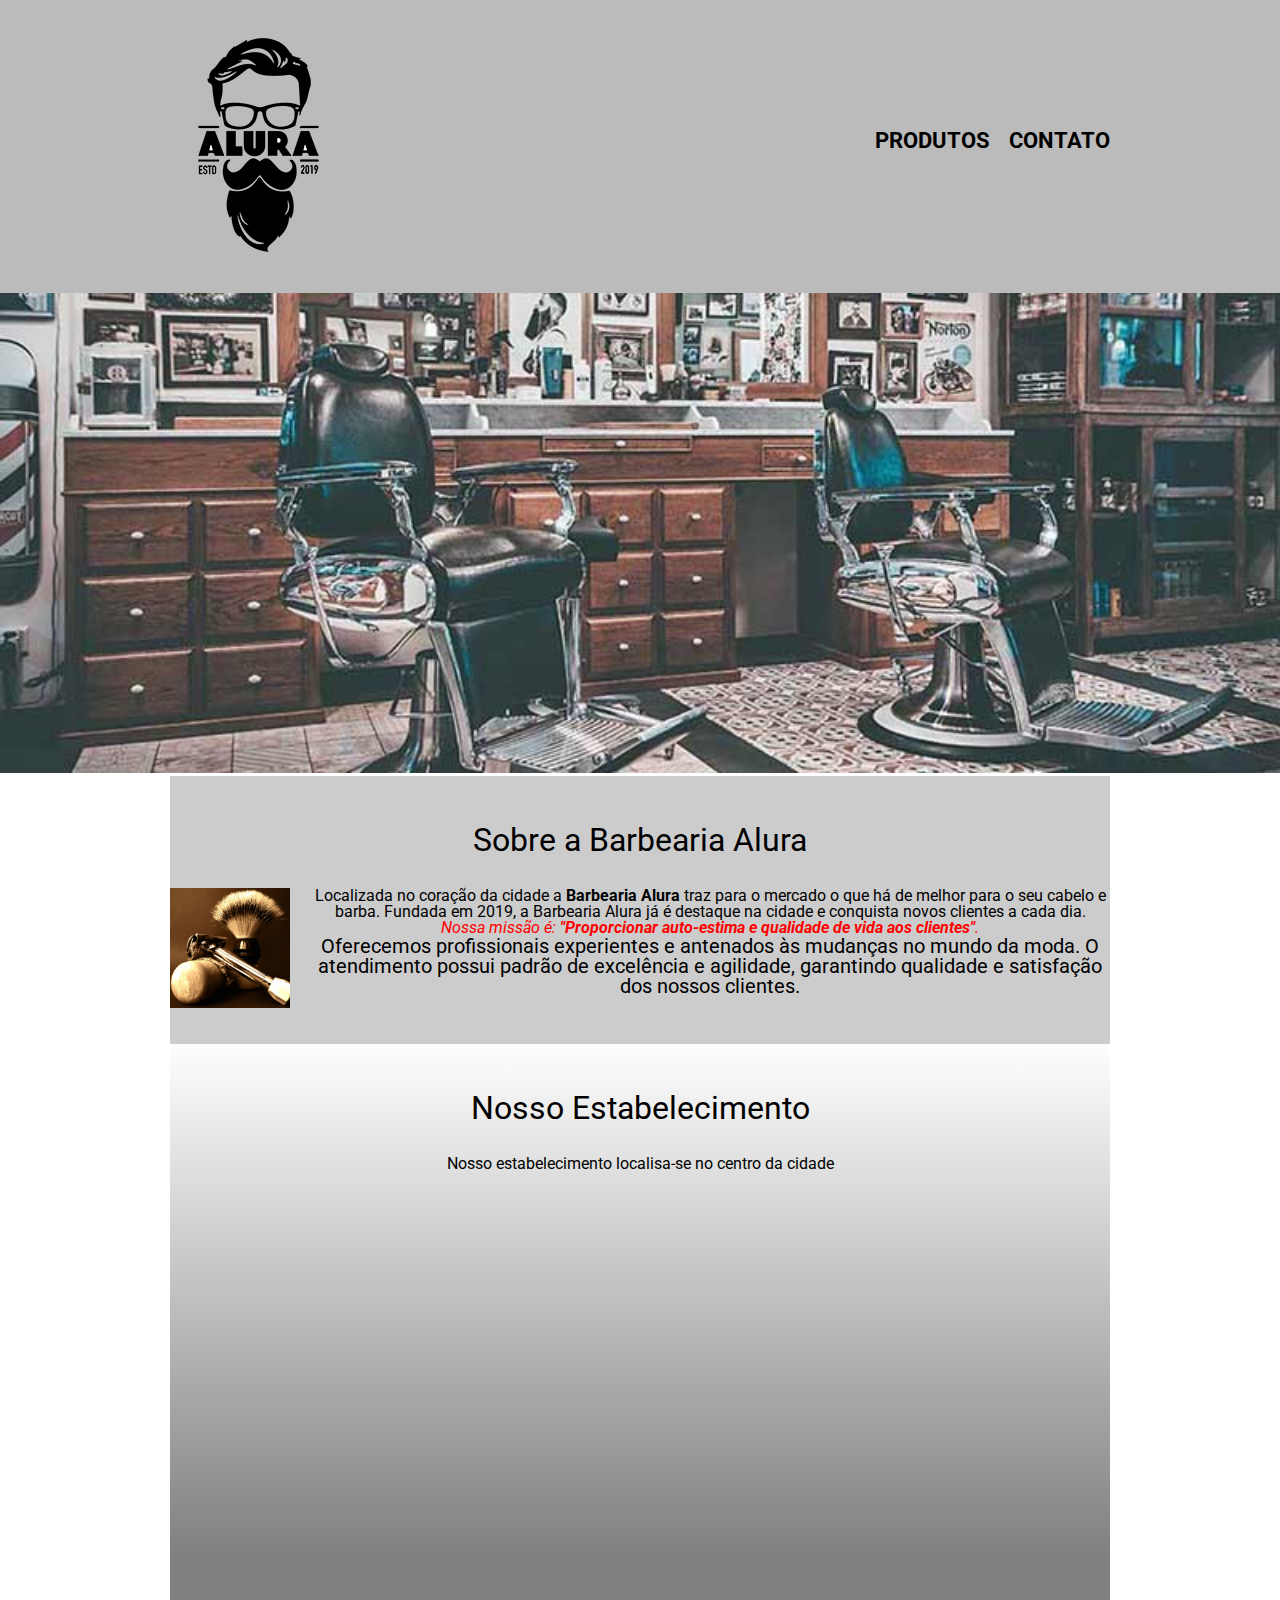
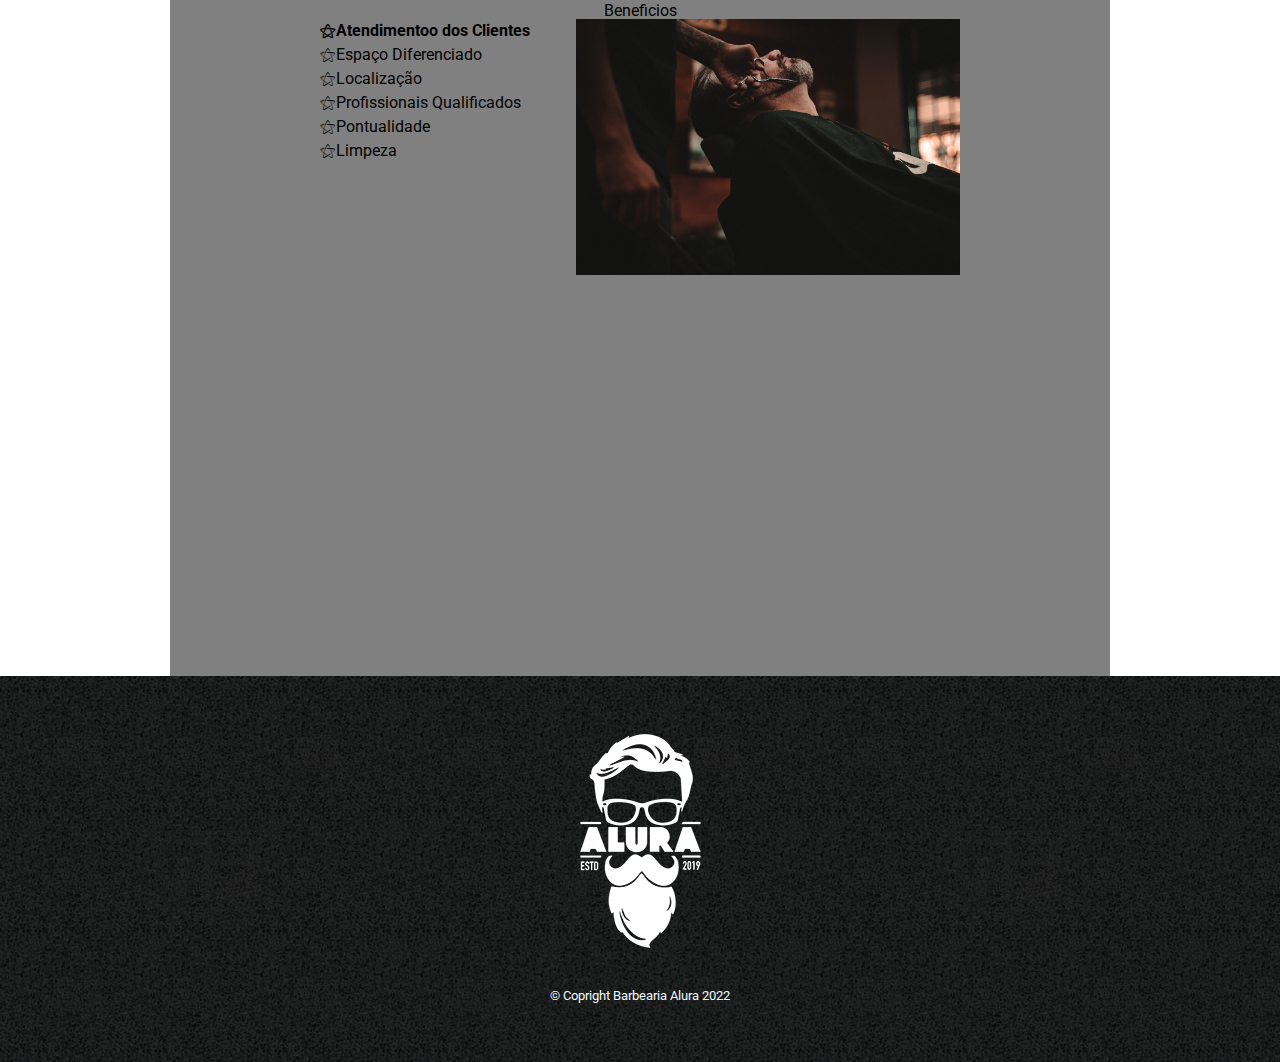
<file: index.html>
<!DOCTYPE html>
<html lang="pt-br">
<head>
    <meta charset="UTF-8">
    <meta http-equiv="X-UA-Compatible" content="IE=edge">
    <meta name="viewport" content="width=device-width, initial-scale=1.0">
    <meta name="viewport" content="width=device-width">
    <link rel="stylesheet" href="reset.css">
    <link rel="stylesheet" href="style.css">
    <link rel="preconnect" href="https://fonts.googleapis.com">
    <link rel="preconnect" href="https://fonts.gstatic.com" crossorigin>
    <link href="https://fonts.googleapis.com/css2?family=Roboto:ital,wght@0,300;1,300&display=swap" rel="stylesheet">
    <title>Barbearia Alura</title>
</head>
<body>

    <header>
        <div class="caixa">
            <h1><a href="index.html"><img src="imagens-produto/logo.png" alt="logo site"></a></h1>
            <nav>
                <ul>
                    <li><a href="produto.html">Produtos</a></li>
                    <li><a href="contato.html">Contato</a></li>
                </ul>
            </nav>
        </div>

    </header>

    <img class="banner" src="imagens-index/banner.jpg" alt="banner">

    <main>
        <section class="principal">
            <h2 class="titulo-principal">Sobre a Barbearia Alura</h2>

            <img class="utensilios" src="imagens-index/utensilios.jpg" alt="utensilios de barbearia">
        
            <p>Localizada no coração da cidade a <strong>Barbearia Alura</strong> traz para o mercado o que há de melhor para o seu cabelo e barba. Fundada em 2019, a Barbearia Alura já é destaque na cidade e conquista novos clientes a cada dia.</p>
        
            <p class="paragrafo"><em>Nossa missão é: <strong>"Proporcionar auto-estima e qualidade de vida aos clientes"</strong>.</em></p>
        
            <p class="missao">Oferecemos profissionais experientes e antenados às mudanças no mundo da moda. O atendimento possui padrão de excelência e agilidade, garantindo qualidade e satisfação dos nossos clientes.</p>

        </section>

        <section class="mapa">

            <h3 class="titulo-principal">Nosso Estabelecimento</h3>

            <p>Nosso estabelecimento localisa-se no centro da cidade</p>

            <iframe src="https://www.google.com/maps/embed?pb=!1m18!1m12!1m3!1d3657.1065566270936!2d-46.65391084977365!3d-23.56461618460606!2m3!1f0!2f0!3f0!3m2!1i1024!2i768!4f13.1!3m3!1m2!1s0x94ce59541c6c79c3%3A0x36b90a85f0f8cb33!2sGrupo%20Alura!5e0!3m2!1spt-BR!2sbr!4v1663155491799!5m2!1spt-BR!2sbr" width="100%" height="300" style="border:0;" allowfullscreen="" loading="lazy" referrerpolicy="no-referrer-when-downgrade"></iframe>
            
        </section>

        <section class="beeficios">
            
        <h3 class="beneficios">Beneficios</h3>

            <div class="conteudo-beneficios">

                <ul class="lista-beneficios">
                    <li class="itens">Atendimentoo dos Clientes</li>
                    <li class="itens">Espaço Diferenciado</li>
                    <li class="itens">Localização</li>
                    <li class="itens">Profissionais Qualificados</li>
                    <li class="itens">Pontualidade</li>
                    <li class="itens">Limpeza</li>
                </ul><img class="imagem-beneficios" src="imagens-index/beneficios.jpg" alt="imagem ilustrativa">
            </div>


            <div class="video">
                <iframe width="560" height="315" src="https://www.youtube.com/embed/wcVVXUV0YUY" frameborder="0" allow="accelerometer; autoplay; encrypted-media; gyroscope; picture-in-picture" allowfullscreen></iframe>
            </div>
        
        </section>
    </main>

    <footer>
        <img src="imagens-produto/logo-branco.png" alt="">
        <p class="copyright">&#169; Copright Barbearia Alura 2022</p>
    </footer>

</body>
</html>
</file>
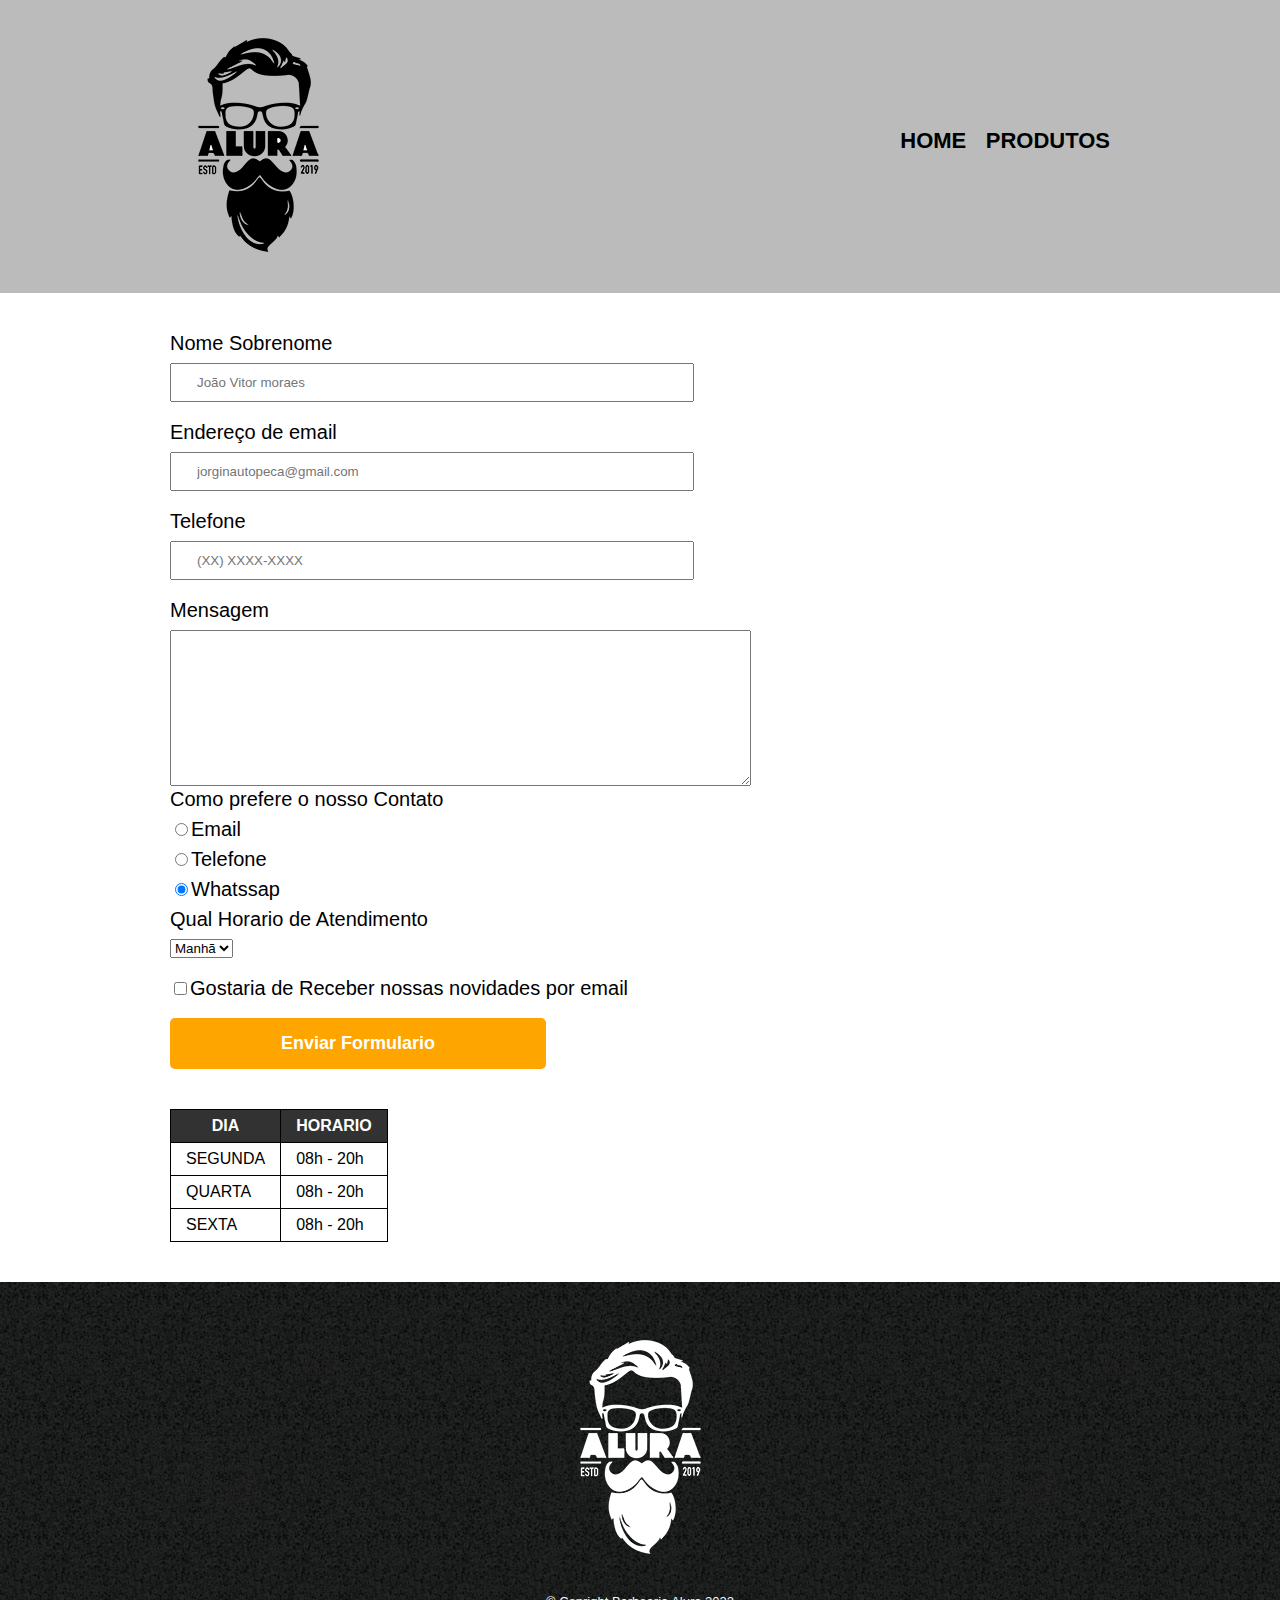
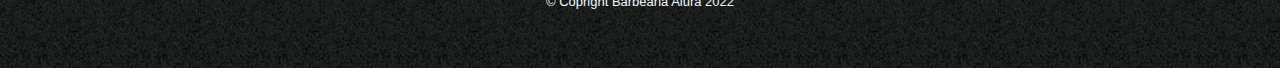
<file: contato.html>
<!DOCTYPE html>
<html lang="pt-br">
<head>
    <meta charset="UTF-8">
    <meta http-equiv="X-UA-Compatible" content="IE=edge">
    <meta name="viewport" content="width=device-width, initial-scale=1.0">
    <title>Document</title>
</head>
<body>
    <!DOCTYPE html>
<html lang="pt-br">
<head>
    <meta charset="UTF-8">
    <meta http-equiv="X-UA-Compatible" content="IE=edge">
    <meta name="viewport" content="width=device-width, initial-scale=1.0">
    <link rel="stylesheet" href="reset.css">
    <link rel="stylesheet" href="style.css">
    <title>Contato - Barbearia Alura</title>
</head>
<body>

    <header>
        <div class="caixa">
            <h1><a href="index.html"><img src="imagens-produto/logo.png" alt="logo site"></a></h1>
            <nav>
                <ul>
                    <li><a href="index.html">Home</a></li>
                    <li><a href="produto.html">Produtos</a></li>
                </ul>
            </nav>
        </div>

    </header>
    
    <main>
        
            <form>
                <label for="nomesobrenome">Nome Sobrenome</label>
                <input type="text" id="nomesobrenome" class="input-padrao" required placeholder="João Vitor moraes">

                <label for="email">Endereço de email</label>
                <input type="email" id="email" class="input-padrao" required placeholder="jorginautopeca@gmail.com">

                <label for="telefone">Telefone</label>
                <input type="tel" id="telefone" class="input-padrao" required placeholder="(XX) XXXX-XXXX">

                <label for="mensagem">Mensagem</label>
                <textarea name="" id="mensagem" cols="70" rows="10"></textarea>

                <fieldset>

                    <legend>Como prefere o nosso Contato</legend>
                    <label for="radio-email"><input type="radio" name="contato" value="radio-email">Email</label>

                    <label for="radio-telefone"><input type="radio" name="contato" value="radio-telefone">Telefone</label>

                    <label for="radio-whatssap"><input type="radio" name="contato" value="radio-whatssap" checked>Whatssap</label>

                </fieldset>

                <fieldset>
                    <legend>Qual Horario de Atendimento</legend>

                    <select name="" id="">

                        <option value="">Manhã</option>
                        <option value="">Tarde</option>
                        <option value="">Noite</option>

                    </select>
                </fieldset>

                <label class="checkbox" for=""><input type="checkbox">Gostaria de Receber nossas novidades por email</input></label>

                <input class="enviar" type="submit" value="Enviar Formulario">
            </form>

            <table>

                    <thead>
                    
                        <tr>
                            <th>DIA</th>
                            <th>HORARIO</th>
                        </tr>
                    </thead>

                    <tbody>
                        <tr>
                            <td>SEGUNDA</td>
                            <td>08h - 20h</td>
                        </tr>
                    </tbody>

                    <tbody>
                        <tr>
                            <td>QUARTA</td>
                            <td>08h - 20h</td>
                        </tr>
                    </tbody>

                    <tbody>
                        <tr>
                            <td>SEXTA</td>
                            <td>08h - 20h</td>
                        </tr>
                    </tbody>

            </table>

    </main>

    <footer>
        <img src="imagens-produto/logo-branco.png" alt="">
        <p class="copyright">&#169; Copright Barbearia Alura 2022</p>
    </footer>

</body>
</html>
</body>
</html>
</file>
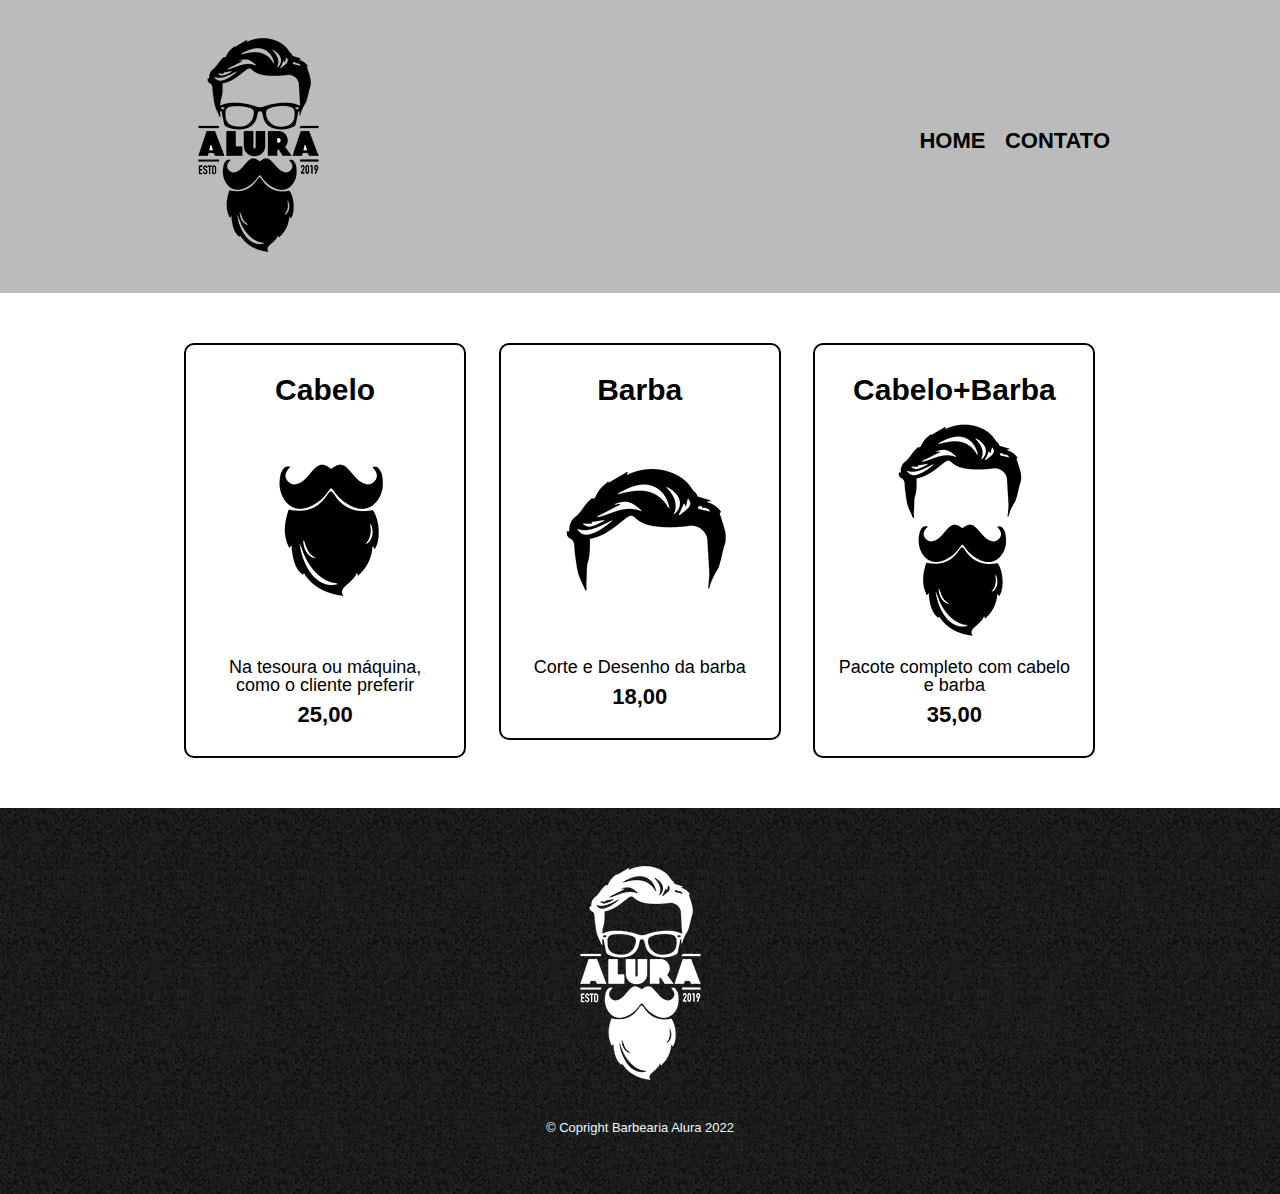
<file: produto.html>
<!DOCTYPE html>
<html lang="pt-br">
<head>
    <meta charset="UTF-8">
    <meta http-equiv="X-UA-Compatible" content="IE=edge">
    <meta name="viewport" content="width=device-width, initial-scale=1.0">
    <link rel="stylesheet" href="reset.css">
    <link rel="stylesheet" href="style.css">
    <title>Produtos - Barbearia Alura</title>
</head>
<body>

    <header>
        <div class="caixa">
            <h1><a href="index.html"><img src="imagens-produto/logo.png" alt="logo site"></a></h1>
            <nav>
                <ul>
                    <li><a href="index.html">Home</a></li>
                    <li><a href="contato.html">Contato</a></li>
                </ul>
            </nav>
        </div>

    </header>
    
    <main>
        
        <ul class="produtos">
            <li>
                <h2>Cabelo</h2>
                <img src="imagens-produto/barba.jpg" alt="imagem de uma barba">
                <p class="produto-descricao">Na tesoura ou máquina,<br>como o cliente preferir</br></p>
                <p class="produto-preco">25,00</p>
            </li>

            <li>
                <h2>Barba</h2>
                <img src="imagens-produto/cabelo.jpg" alt="imagem de um cabelo">
                <p class="produto-descricao">Corte e Desenho da barba</p>
                <p class="produto-preco">18,00</p>
            </li>

            <li>
                <h2>Cabelo+Barba</h2>
                <img src="imagens-produto/cabelo+barba.jpg" alt="imagemcabelo e barba">
                <p class="produto-descricao">Pacote completo com cabelo e barba</p>
                <p class="produto-preco">35,00</p>
            </li>

        </ul>

    </main>

    <footer>
        <img src="imagens-produto/logo-branco.png" alt="">
        <p class="copyright">&#169; Copright Barbearia Alura 2022</p>
    </footer>
</body>
</html>
</file>
<file: style.css>
body{
    font-family: 'Roboto', sans-serif;;
}

header{
    background-color: #BBBBBB;
    padding: 20px 0;
}

nav{
    position: absolute;
    top: 110px;
    right: 0px;
}

.caixa{
    position: relative;
    width: 940px;
    margin: 0 auto;
}

nav li {
    display: inline;
    margin: 0 0 0 15px;
}

nav a{
    text-transform: uppercase;
    color: black;
    font-weight: bold;
    font-size: 22px;
    text-decoration: none;

}
nav a:hover{
    color:rgb(146, 146, 21);
    text-decoration: underline;
}

.produtos{
    width: 940px;
    margin: 0 auto;
    padding: 50px 0;
}

.produtos li{
    display: inline-block;
    text-align: center;
    width: 30%;
    vertical-align: top;
    margin: 0 1.5%;
    padding: 30px 20px;
    box-sizing: border-box;
    border: 2px solid black;
    border-radius: 10px;
}

.produtos li:hover{
    border-color: rgb(146, 146, 21);
}

.produtos li:active{
    border-color: green;
}

.produtos li:hover h2{
    font-size: 34px;
}

.produtos h2{
    font-size: 30px;
    font-weight: bold;
}

.produto-descricao{
    font-size: 18px;
}

.produto-preco{
    font-size: 22px;
    font-weight: bold;
    margin: 10px 0 0;
}

footer{
    text-align: center;
    background: url("imagens-produto/bg.jpg");
    padding: 40px 0;
}

.copyright{
    color: aliceblue;
    font-size: 13px;
    margin: 20px;
}

main{
    
    width: 940px;
    margin: 0 auto;
}

form{
    margin: 40px 0;
}

form label, form legend{
    display: block;
    font-size: 20px;
    margin: 0 0 10px;
}

.input-padrao{
    display: block;
    margin: 0 0 20px;
    padding: 10px 25px;
    width: 50%;
}

.checkbox{
    margin: 20px 0;
}

.enviar{
    width: 40%;
    padding: 15px 0;
    background: orange;
    color: white;
    font-weight: bold;
    font-size: 18px;
    border: none;
    border-radius: 5px;
    cursor: pointer;
}

.enviar:hover{
    background: darkorange;
    transition: 1s all;
    transform: scale(1.2);
}

table{
    margin: 20px 0 40px;
}

thead{
    background: #323232;
    font-weight: bold;
    color: white;
}

td, th{
    border: 1px solid black;
    padding: 8px 15px ;
}

/* CSS página Inicial */

.banner {
    width: 100%;
}

.titulo-principal {
    margin-left: 20px;
}

.beneficios{
    text-align: center  ;
}

p {
    text-align: center;
}

.missao {
    font-size: 20px
}

.principal em {
    font-style: italic;
    color: #FF0000;
}

.principal{
    padding: 3em 0;
    background: #CCCCCC;
}

.principal strong {
    font-weight: bold;
}

.principal p{
    margin: 1em;
    width: 940px;
    margin: 0 auto;
}


.titulo-principal{
    text-align: center;
    font-size: 2em;
    margin: 0 0 1em;
}

.utensilios{
    width: 120px;
    float: left;

    margin: 0 20px 20px 0;
}

.mapa{
    padding: 3em 0;
    width: 940px;
    margin: 0 auto;
    background: linear-gradient(#FEFEFE, #808080);
}
.mapa p{
    margin: 0 0 2em;
    text-align: center;
}

.beeficios{
    padding: 3em 0;
    background: #808080;
    clear: left;
}

.conteudo-beneficios{
    width: 640px;
    margin: 0 auto;
}

.lista-beneficios{
    display: inline-block;
    vertical-align: top;
    width: 40%;
}

.itens{
    line-height: 1.5;
}

.itens:before{
    content: "⚝";
}

.itens:first-child{
    font-weight: bold;
}

.imagem-beneficios{
    width: 60%;
}

.video{
    width: 560px;
    margin: 1em auto;
}

@media screen and (max-width: 480px) {
    .caixa,.principal,.conteudo-beneficios, .mapa-conteudo, .video{
        width: auto;
    } 

    footer{
        width: auto;
    }

    h1{
        text-align: center;
    }

    nav{
        position: static;
    }

    .lista-beneficios, .imagem-beneficios{
        width: 100%;
    }
}
</file>
